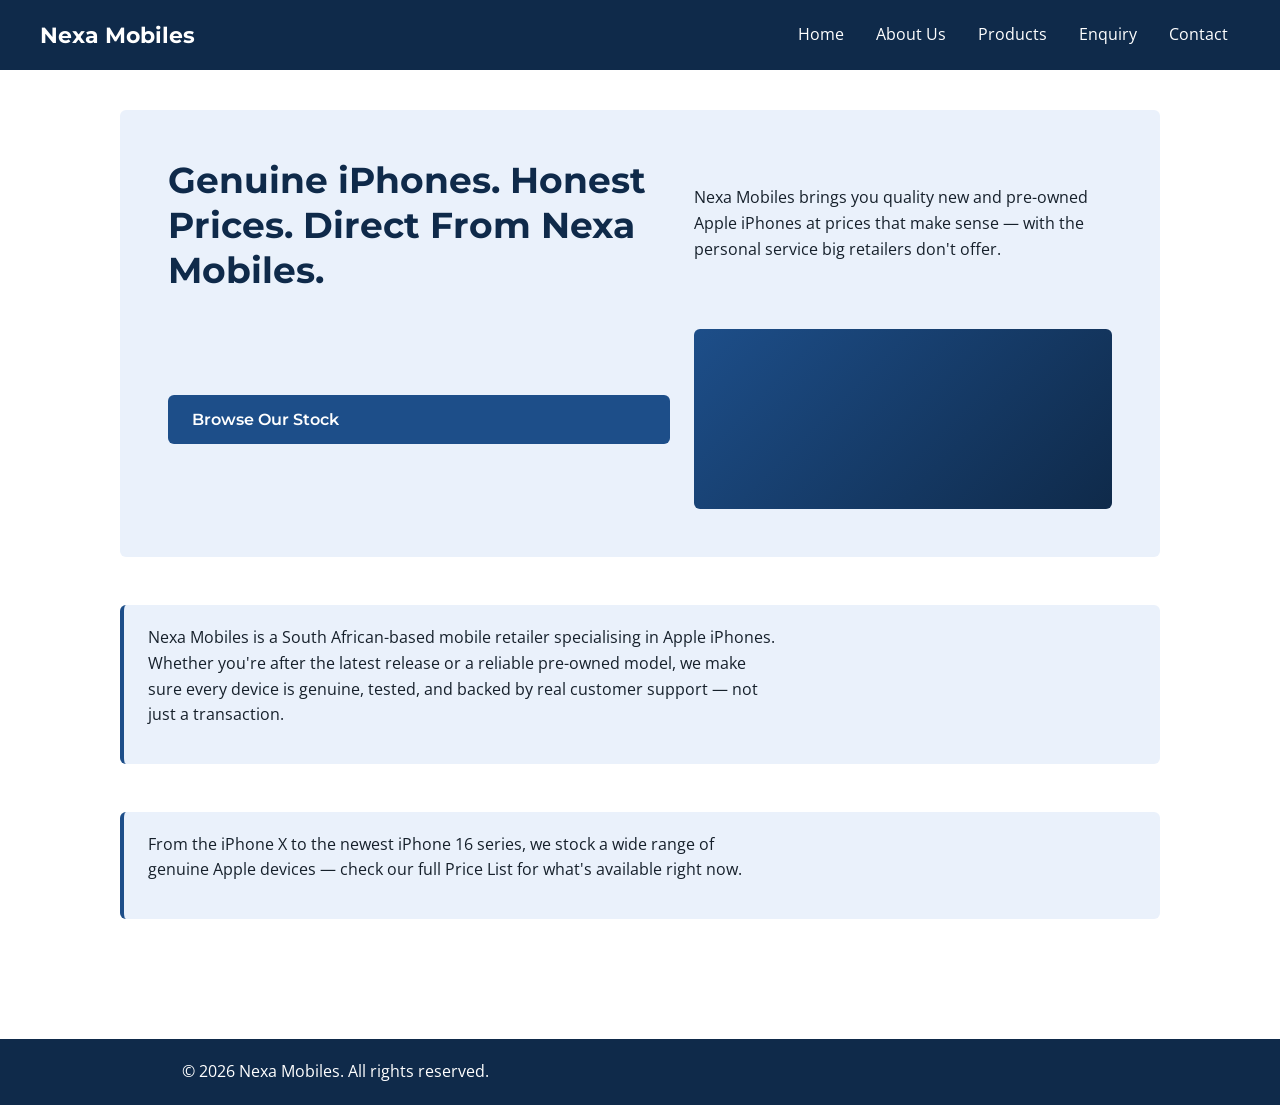
<file: index.html>
<!DOCTYPE html>
<html lang="en">
<head>
    <meta charset="UTF-8">
    <meta name="viewport" content="width=device-width, initial-scale=1.0">
    <title>Nexa Mobiles | Buy New and Pre-Owned iPhones in Johannesburg</title>
   <meta name="description" content="Nexa Mobiles sells new and pre-owned iPhones in Alexandra, Johannesburg, with nationwide delivery. View our price list and enquire today.">
    <link rel="preconnect" href="https://fonts.googleapis.com">
    <link rel="preconnect" href="https://fonts.gstatic.com" crossorigin>
    <link href="https://fonts.googleapis.com/css2?family=Montserrat:wght@600;700&family=Open+Sans:wght@400;600&display=swap" rel="stylesheet">
    <link rel="stylesheet" href="css/style.css">
</head>
<body>

    <!-- Header and navigation menu, shared across all pages -->
    <header>
        <h1>Nexa Mobiles</h1>
        <nav>
            <ul>
                <li><a href="index.html">Home</a></li>
                <li><a href="about.html">About Us</a></li>
                <li><a href="products.html">Products</a></li>
                <li><a href="enquiry.html">Enquiry</a></li>
                <li><a href="contact.html">Contact</a></li>
            </ul>
        </nav>
    </header>

    <!-- Main content for the Home page -->
    <main>
        <section class="hero">
            <h2>Genuine iPhones. Honest Prices. Direct From Nexa Mobiles.</h2>
            <p>Nexa Mobiles brings you quality new and pre-owned Apple iPhones at prices that make sense — with the personal service big retailers don't offer.</p>
            <a href="products.html" class="cta-button">Browse Our Stock</a>
        </section>

        <section class="intro">
            <p>Nexa Mobiles is a South African-based mobile retailer specialising in Apple iPhones. Whether you're after the latest release or a reliable pre-owned model, we make sure every device is genuine, tested, and backed by real customer support — not just a transaction.</p>
        </section>

        <section class="featured">
            <p>From the iPhone X to the newest iPhone 16 series, we stock a wide range of genuine Apple devices — check our full Price List for what's available right now.</p>
        </section>
    </main>

    <!-- Footer, shared across all pages -->
    <footer>
        <p>&copy; 2026 Nexa Mobiles. All rights reserved.</p>
    </footer>

</body>
</html>
</file>
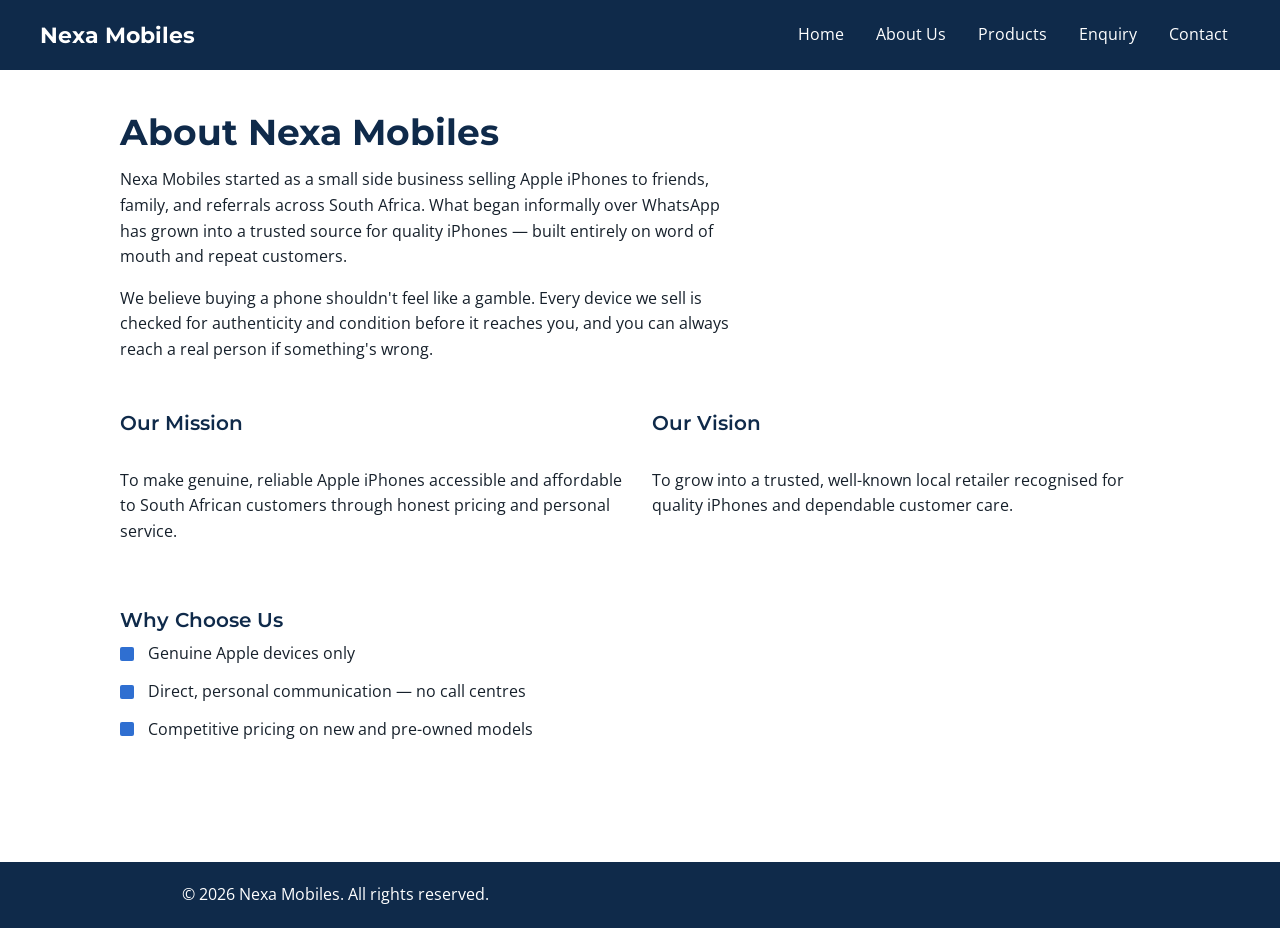
<file: about.html>
<!DOCTYPE html>
<html lang="en">
<head>
    <meta charset="UTF-8">
    <meta name="viewport" content="width=device-width, initial-scale=1.0">
    <title>About Nexa Mobiles | Trusted iPhone Seller in Johannesburg</title>
<meta name="description" content="Learn about Nexa Mobiles, a Johannesburg iPhone business offering quality new and pre-owned iPhones at honest prices.">
    <link rel="preconnect" href="https://fonts.googleapis.com">
    <link rel="preconnect" href="https://fonts.gstatic.com" crossorigin>
    <link href="https://fonts.googleapis.com/css2?family=Montserrat:wght@600;700&family=Open+Sans:wght@400;600&display=swap" rel="stylesheet">
    <link rel="stylesheet" href="css/style.css">
</head>
<body>

    <header>
        <h1>Nexa Mobiles</h1>
        <nav>
            <ul>
                <li><a href="index.html">Home</a></li>
                <li><a href="about.html">About Us</a></li>
                <li><a href="products.html">Products</a></li>
                <li><a href="enquiry.html">Enquiry</a></li>
                <li><a href="contact.html">Contact</a></li>
            </ul>
        </nav>
    </header>

    <main>
        <section class="about-story">
            <h2>About Nexa Mobiles</h2>
            <p>Nexa Mobiles started as a small side business selling Apple iPhones to friends, family, and referrals across South Africa. What began informally over WhatsApp has grown into a trusted source for quality iPhones — built entirely on word of mouth and repeat customers.</p>
            <p>We believe buying a phone shouldn't feel like a gamble. Every device we sell is checked for authenticity and condition before it reaches you, and you can always reach a real person if something's wrong.</p>
        </section>

        <section class="mission-vision">
            <h3>Our Mission</h3>
            <p>To make genuine, reliable Apple iPhones accessible and affordable to South African customers through honest pricing and personal service.</p>

            <h3>Our Vision</h3>
            <p>To grow into a trusted, well-known local retailer recognised for quality iPhones and dependable customer care.</p>
        </section>

        <section class="why-choose-us">
            <h3>Why Choose Us</h3>
            <ul>
                <li>Genuine Apple devices only</li>
                <li>Direct, personal communication — no call centres</li>
                <li>Competitive pricing on new and pre-owned models</li>
                <!-- Add another list item here if there's more true about the business, e.g. delivery or warranty -->
            </ul>
        </section>
    </main>

    <footer>
        <p>&copy; 2026 Nexa Mobiles. All rights reserved.</p>
    </footer>

</body>
</html>
</file>
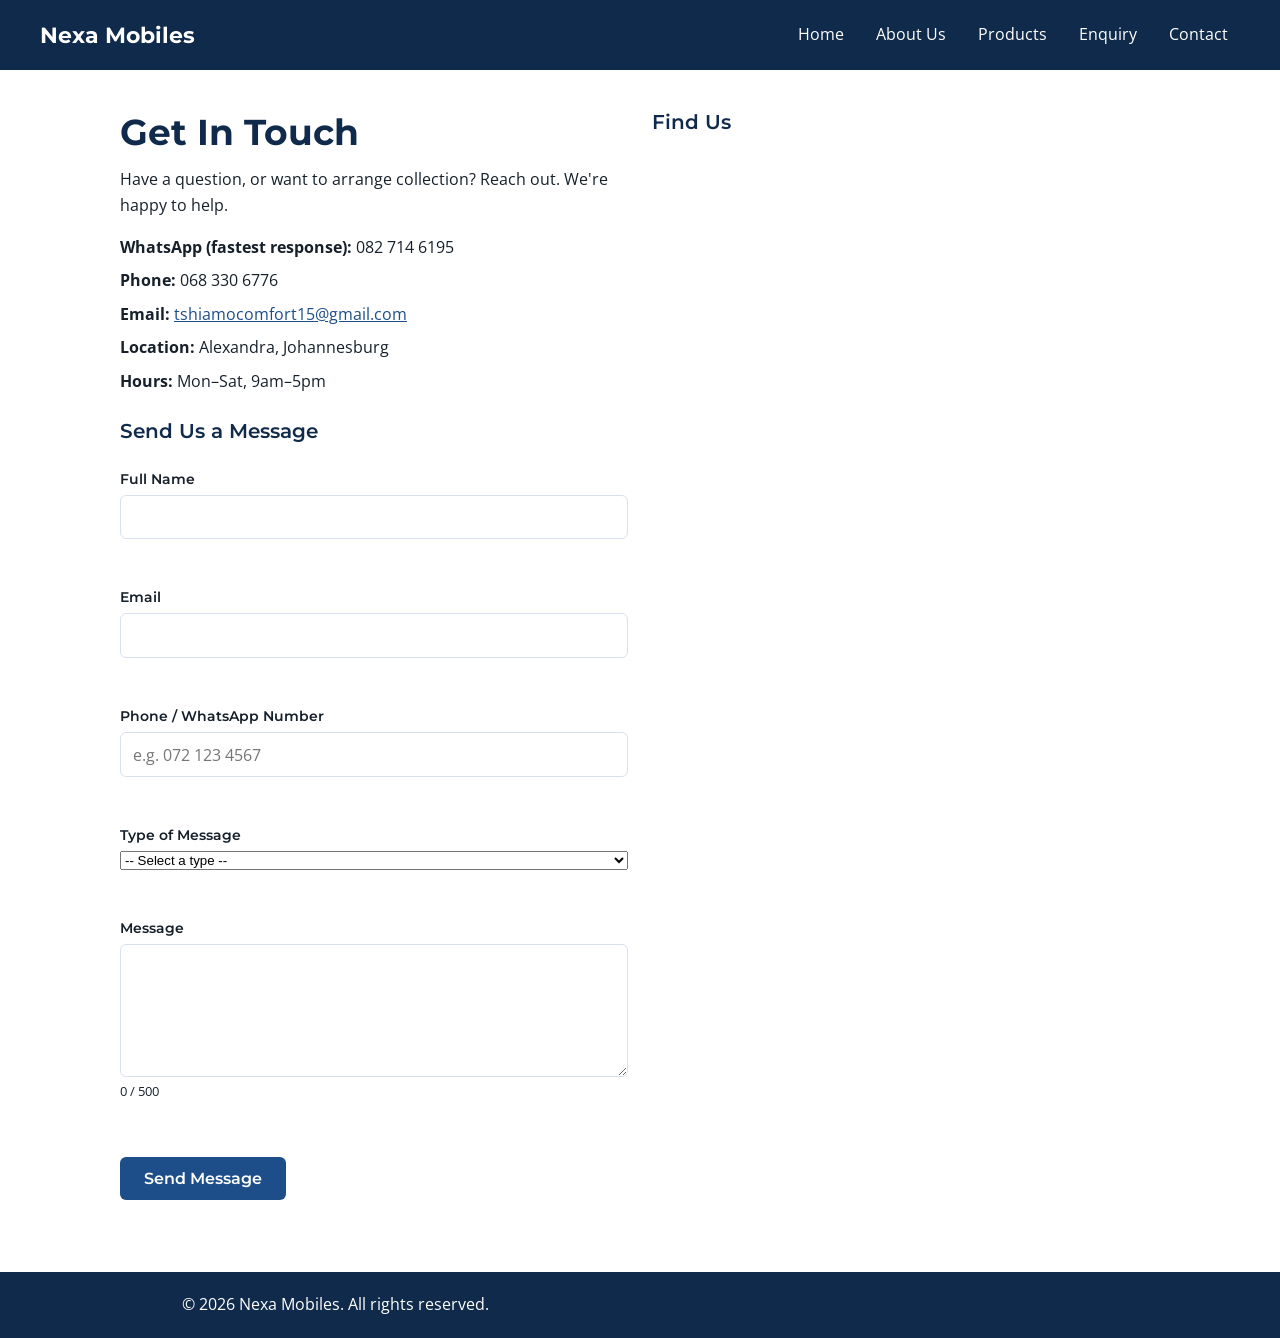
<file: contact.html>
<!DOCTYPE html>
<html lang="en">
<head>
    <meta charset="UTF-8">
    <meta name="viewport" content="width=device-width, initial-scale=1.0">
    <title>Contact Nexa Mobiles | iPhone Seller in Alexandra, Johannesburg</title>
    <meta name="description" content="Contact Nexa Mobiles in Alexandra, Johannesburg. Message us about new and pre-owned iPhones, orders or collection.">
    <link rel="preconnect" href="https://fonts.googleapis.com">
    <link rel="preconnect" href="https://fonts.gstatic.com" crossorigin>
    <link href="https://fonts.googleapis.com/css2?family=Montserrat:wght@600;700&family=Open+Sans:wght@400;600&display=swap" rel="stylesheet">
    <link rel="stylesheet" href="css/style.css">
</head>
<body>

    <header>
        <h1>Nexa Mobiles</h1>
        <nav>
            <ul>
                <li><a href="index.html">Home</a></li>
                <li><a href="about.html">About Us</a></li>
                <li><a href="products.html">Products</a></li>
                <li><a href="enquiry.html">Enquiry</a></li>
                <li><a href="contact.html">Contact</a></li>
            </ul>
        </nav>
    </header>

    <main>
        <div class="contact-layout">
            <section class="contact-details">
                <h2>Get In Touch</h2>
                <p>Have a question, or want to arrange collection? Reach out. We're happy to help.</p>

                <ul>
                    <li><strong>WhatsApp (fastest response):</strong> 082 714 6195</li>
                    <li><strong>Phone:</strong> 068 330 6776</li>
                    <li><strong>Email:</strong> <a href="mailto:tshiamocomfort15@gmail.com">tshiamocomfort15@gmail.com</a></li>
                    <li><strong>Location:</strong> Alexandra, Johannesburg</li>
                    <li><strong>Hours:</strong> Mon&ndash;Sat, 9am&ndash;5pm</li>
                </ul>
            </section>

            <section class="contact-form">
                <h3>Send Us a Message</h3>
                <form id="contactForm""action=https://formspree.io/f/mpppyeqr" method="post" novalidate>
                    <label for="fullname">Full Name</label>
                    <input type="text" id="fullname" name="fullname" maxlength="60" required>
                    <span class="error" id="fullname-error" role="alert"></span>

                    <label for="email">Email</label>
                    <input type="email" id="email" name="email" required>
                    <span class="error" id="email-error" role="alert"></span>

                    <label for="phone">Phone / WhatsApp Number</label>
                    <input type="tel" id="phone" name="phone" placeholder="e.g. 072 123 4567" required>
                    <span class="error" id="phone-error" role="alert"></span>

                    <label for="type">Type of Message</label>
                    <select id="type" name="type" required>
                        <option value="">-- Select a type --</option>
                        <option value="General question">General question</option>
                        <option value="Product question">Product question</option>
                        <option value="Order or collection">Order or collection</option>
                        <option value="Warranty or repair">Warranty or repair</option>
                        <option value="Complaint or feedback">Complaint or feedback</option>
                    </select>
                    <span class="error" id="type-error" role="alert"></span>

                    <label for="message">Message</label>
                    <textarea id="message" name="message" rows="5" maxlength="500" required></textarea>
                    <small id="charCount">0 / 500</small>
                    <span class="error" id="message-error" role="alert"></span>

                    <button type="submit">Send Message</button>
                </form>

                <div id="formStatus" class="form-status" aria-live="polite" hidden></div>
            </section>

            <section class="map">
                <h3>Find Us</h3>
                <iframe
                    title="Map showing Nexa Mobiles in Alexandra, Johannesburg"
                    src="https://www.google.com/maps?q=Alexandra,+Johannesburg&amp;output=embed"
                    width="100%" height="300" style="border:0;" allowfullscreen loading="lazy">
                </iframe>
            </section>
        </div>
    </main>

    <footer>
        <p>&copy; 2026 Nexa Mobiles. All rights reserved.</p>
    </footer>

    <script src="js/contact.js"></script>
</body>
</html>
</file>
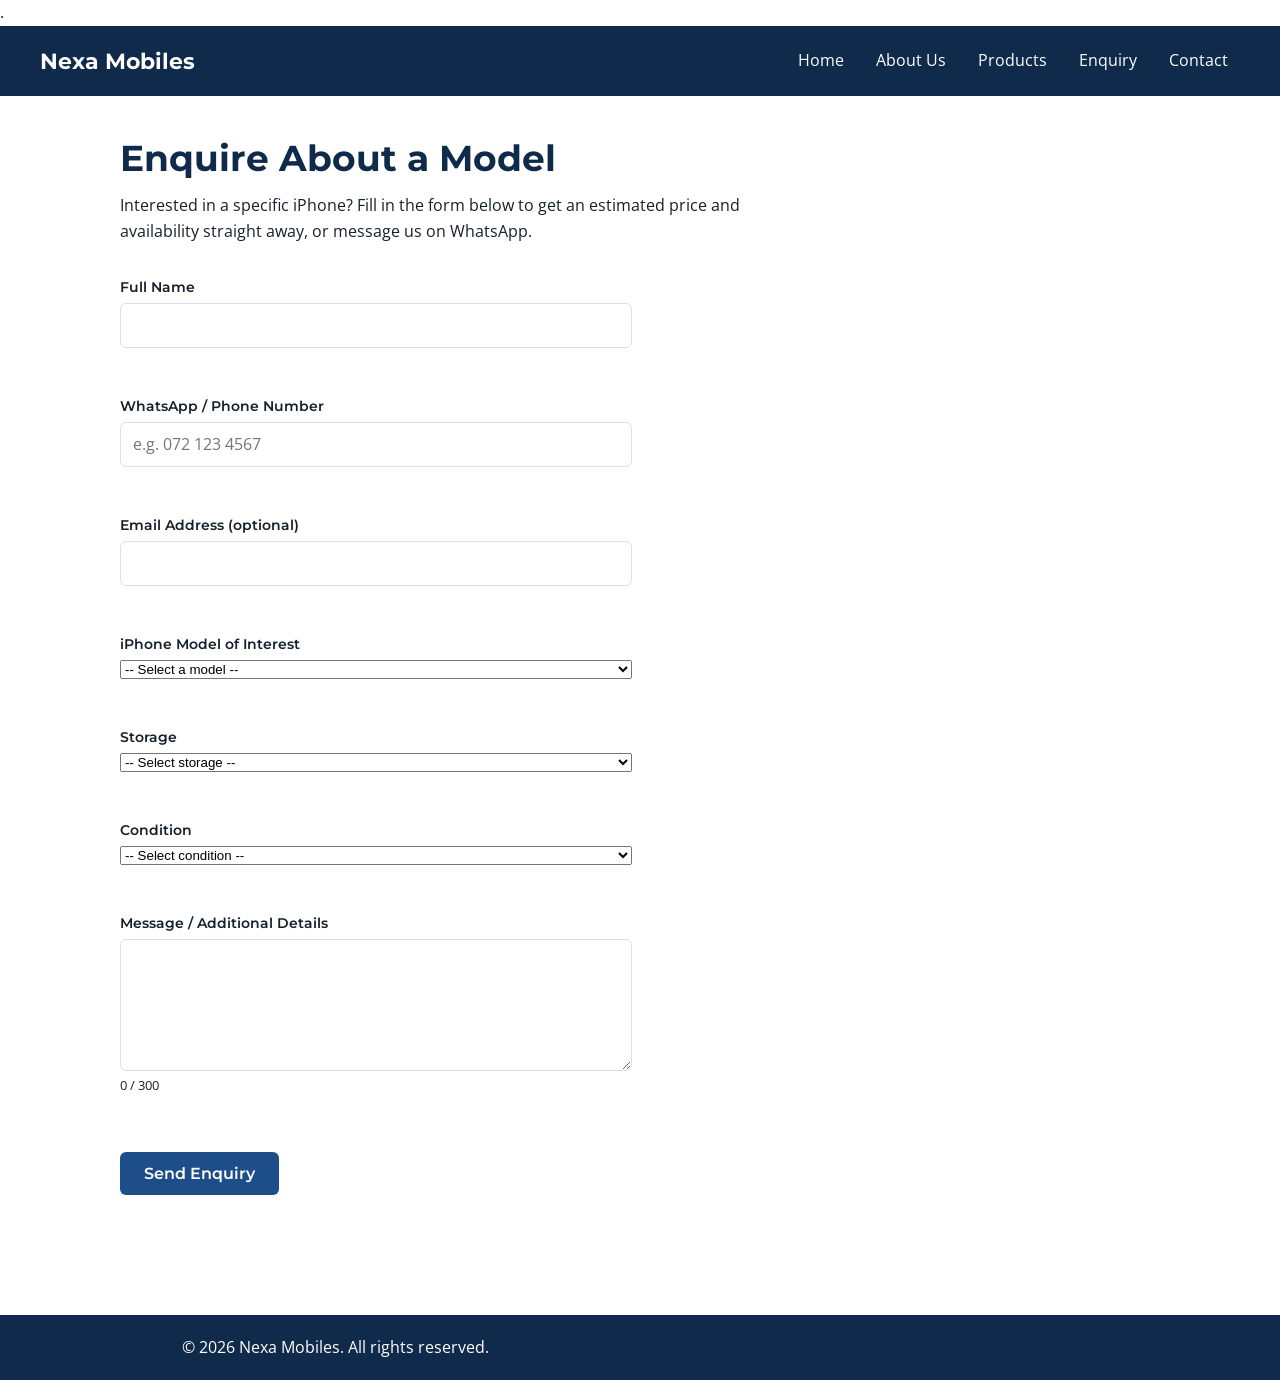
<file: enquiry.html>
<!DOCTYPE html>
<html lang="en">
<head>
    <meta charset="UTF-8">
    <meta name="viewport" content="width=device-width, initial-scale=1.0">
    <title>Enquire About an iPhone | Nexa Mobiles</title>. 
    <meta name="description" content="Enquire about new and pre-owned iPhones at Nexa Mobiles. Get an estimated price and availability for your chosen model.">
    <link rel="preconnect" href="https://fonts.googleapis.com">
    <link rel="preconnect" href="https://fonts.gstatic.com" crossorigin>
    <link href="https://fonts.googleapis.com/css2?family=Montserrat:wght@600;700&family=Open+Sans:wght@400;600&display=swap" rel="stylesheet">
    <link rel="stylesheet" href="css/style.css">
</head>
<body>

    <header>
        <h1>Nexa Mobiles</h1>
        <nav>
            <ul>
                <li><a href="index.html">Home</a></li>
                <li><a href="about.html">About Us</a></li>
                <li><a href="products.html">Products</a></li>
                <li><a href="enquiry.html">Enquiry</a></li>
                <li><a href="contact.html">Contact</a></li>
            </ul>
        </nav>
    </header>

    <main>
        <section class="enquiry-form">
            <h2>Enquire About a Model</h2>
            <p>Interested in a specific iPhone? Fill in the form below to get an estimated price and availability straight away, or message us on WhatsApp.</p>

            <form id="enquiryForm" action="mailto:your-email@example.com"method="post" novalidate>
                <label for="fullname">Full Name</label>
                <input type="text" id="fullname" name="fullname" minlength="2" maxlength="60" required>
                <span class="error" id="fullname-error" role="alert"></span>

                <label for="whatsapp">WhatsApp / Phone Number</label>
                <input type="tel" id="whatsapp" name="whatsapp" placeholder="e.g. 072 123 4567" required>
                <span class="error" id="whatsapp-error" role="alert"></span>

                <label for="email">Email Address (optional)</label>
                <input type="email" id="email" name="email">
                <span class="error" id="email-error" role="alert"></span>

                <label for="model">iPhone Model of Interest</label>
                <select id="model" name="model" required>
                    <option value="">-- Select a model --</option>
                    <option value="iphone13">iPhone 13</option>
                    <option value="iphone14">iPhone 14</option>
                    <option value="iphone14pro">iPhone 14 Pro</option>
                    <option value="iphone15">iPhone 15</option>
                    <option value="iphone15pro">iPhone 15 Pro</option>
                </select>
                <span class="error" id="model-error" role="alert"></span>

                <label for="storage">Storage</label>
                <select id="storage" name="storage" required>
                    <option value="">-- Select storage --</option>
                    <option value="128">128 GB</option>
                    <option value="256">256 GB</option>
                    <option value="512">512 GB</option>
                </select>
                <span class="error" id="storage-error" role="alert"></span>

                <label for="condition">Condition</label>
                <select id="condition" name="condition" required>
                    <option value="">-- Select condition --</option>
                    <option value="new">New</option>
                    <option value="preowned">Pre-owned</option>
                </select>
                <span class="error" id="condition-error" role="alert"></span>

                <label for="message">Message / Additional Details</label>
                <textarea id="message" name="message" rows="5" maxlength="300"></textarea>
                <small id="charCount">0 / 300</small>
                <span class="error" id="message-error" role="alert"></span>

                <button type="submit">Send Enquiry</button>
            </form>

            <div id="enquiryResult" class="enquiry-result" aria-live="polite" hidden></div>
        </section>
    </main>

    <footer>
        <p>&copy; 2026 Nexa Mobiles. All rights reserved.</p>
    </footer>

    <script src="js/enquiry.js"></script>
</body>
</html>
</file>
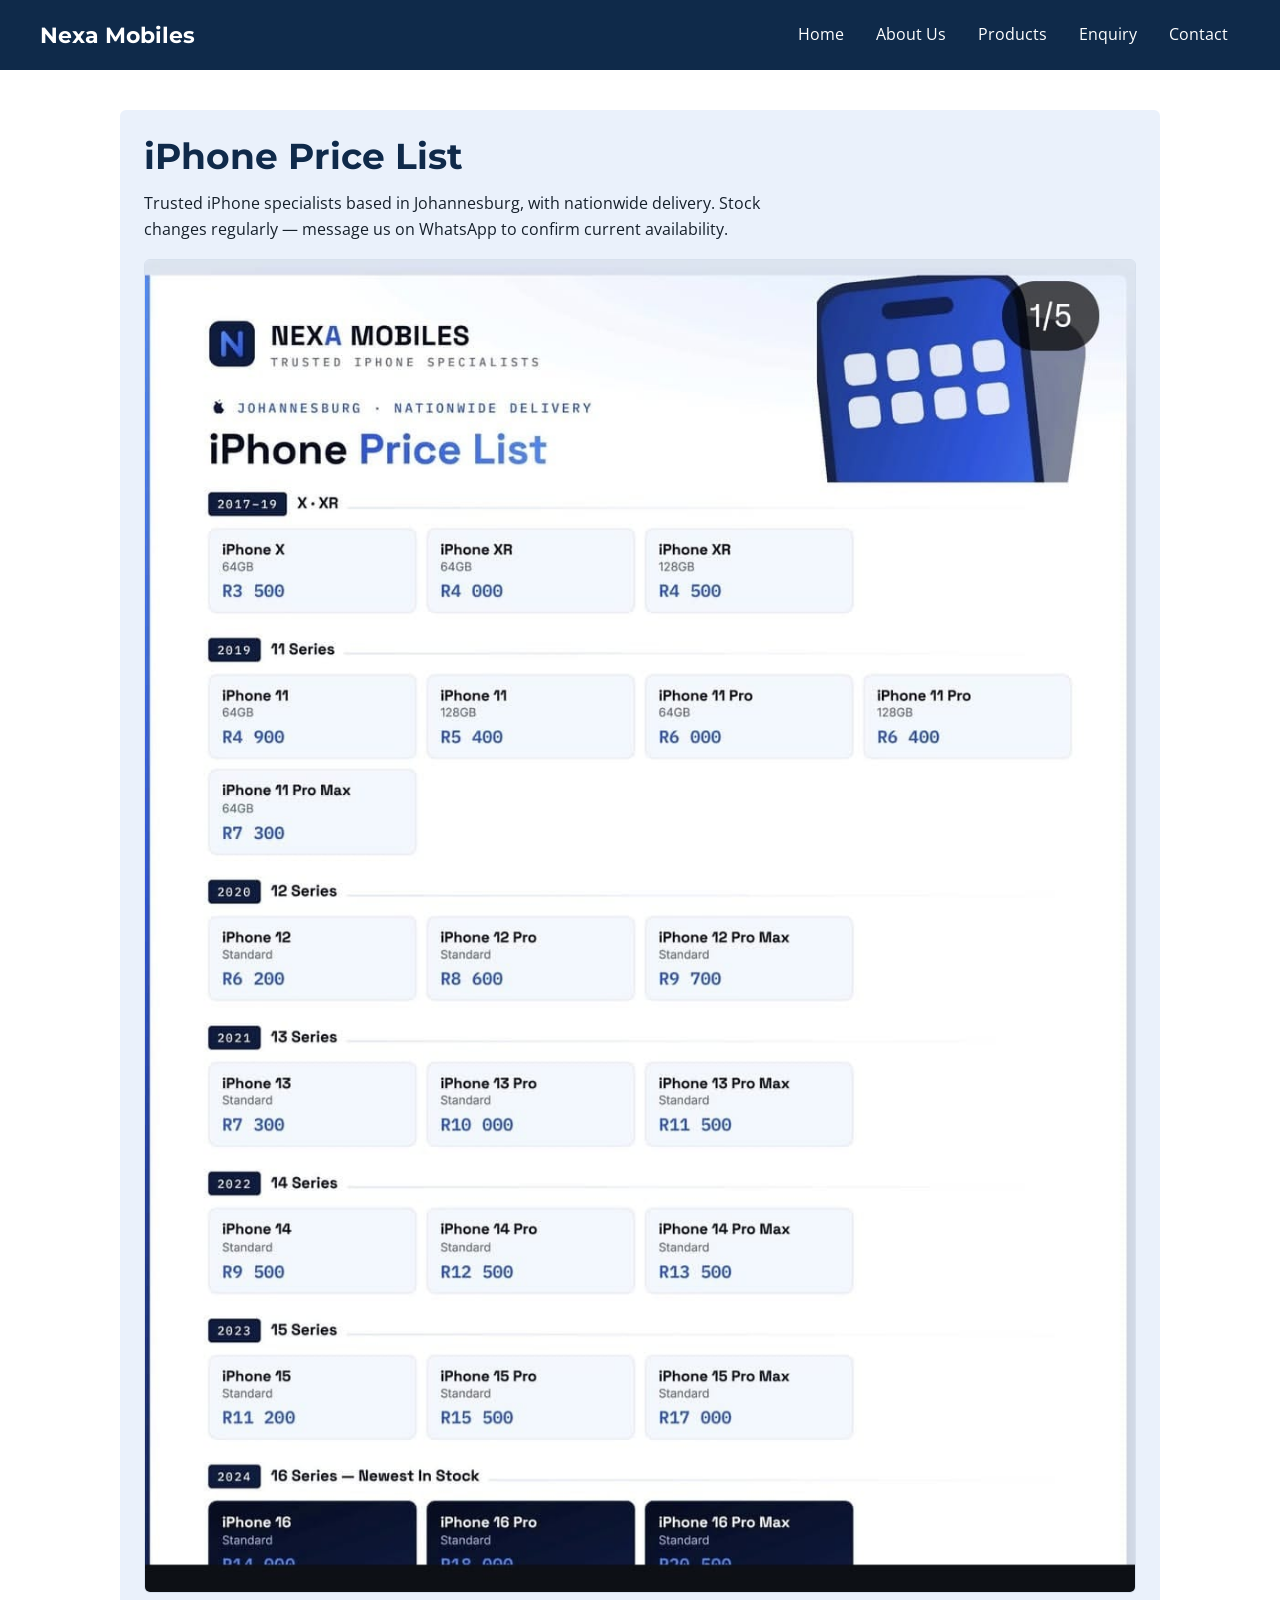
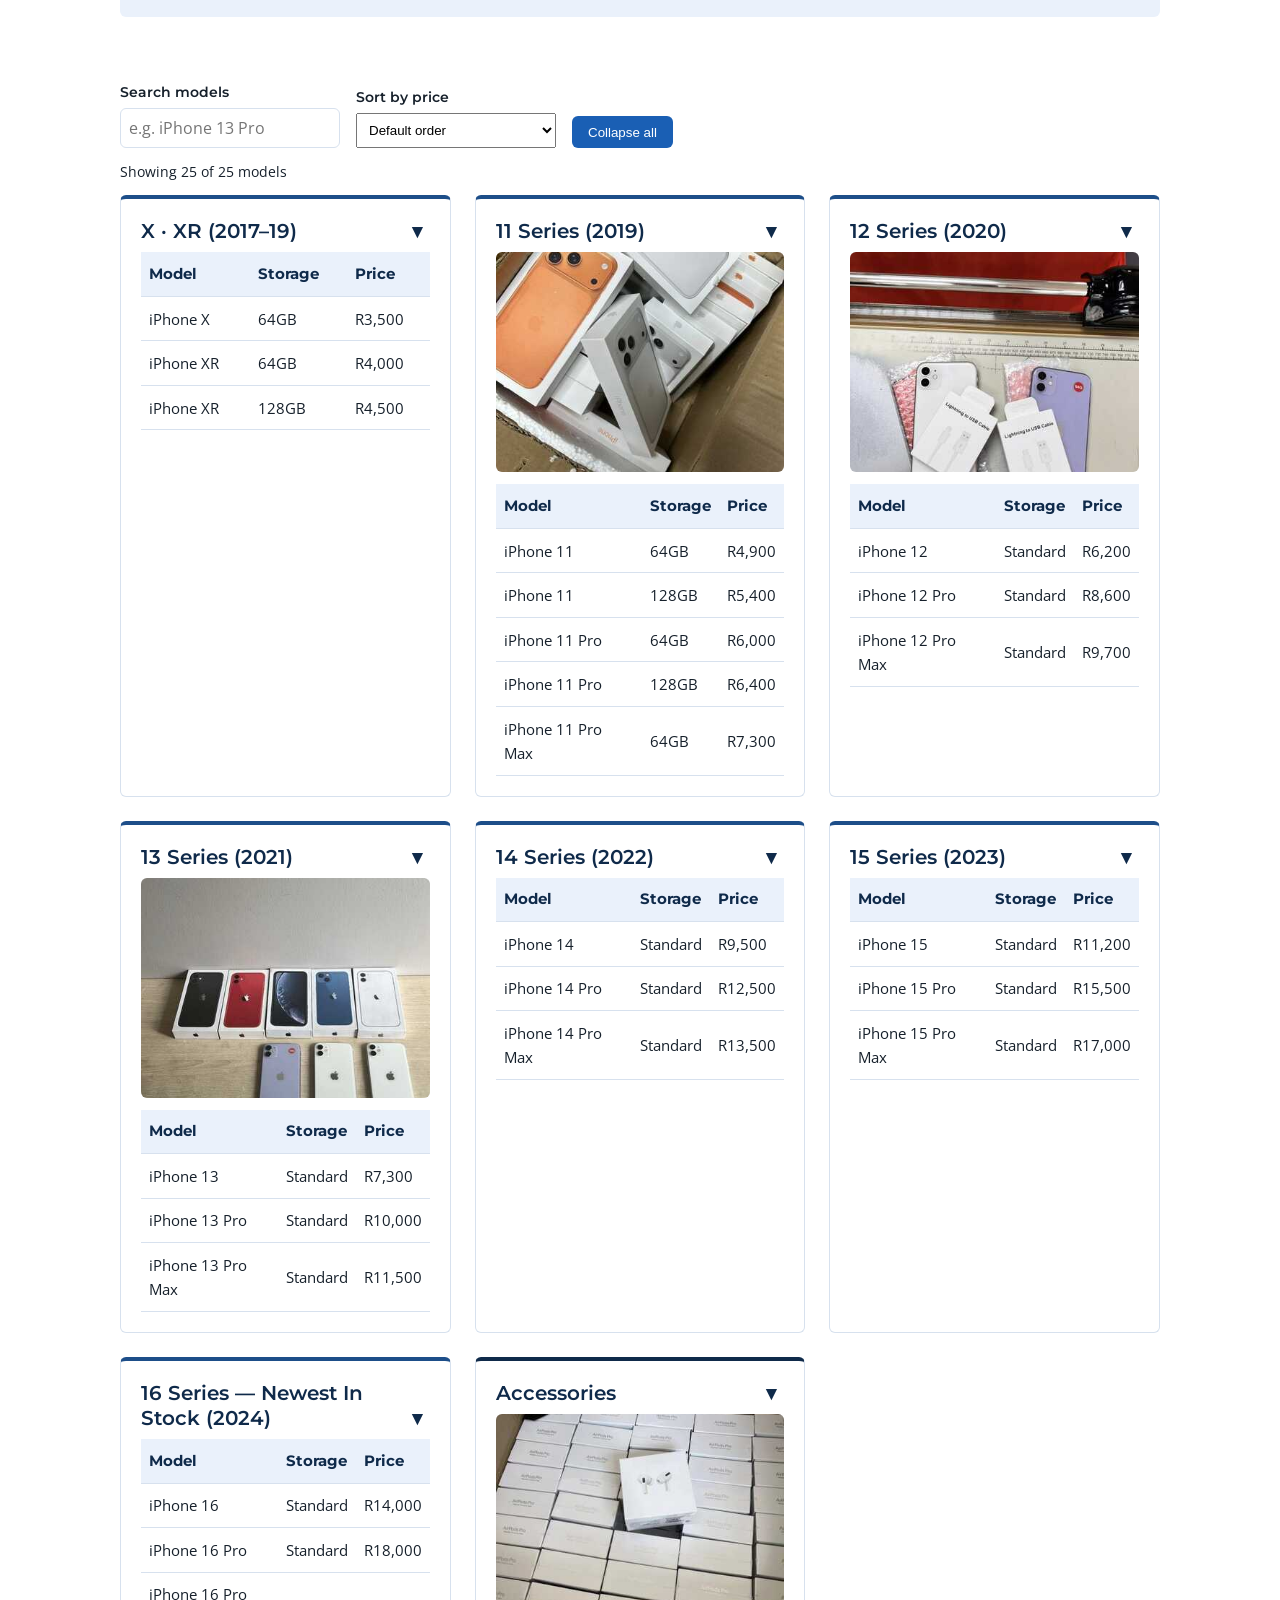
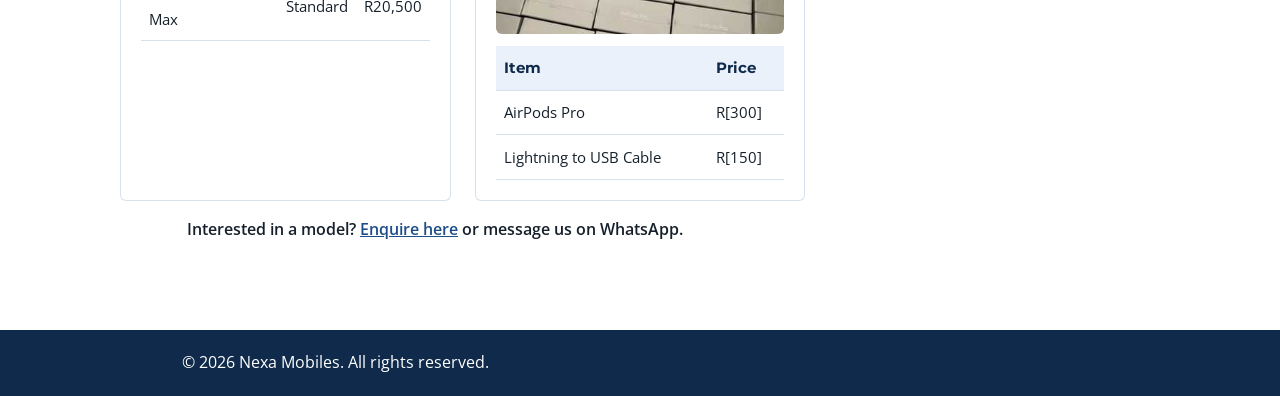
<file: products.html>
<!DOCTYPE html>
<html lang="en">
<head>
    <meta charset="UTF-8">
    <meta name="viewport" content="width=device-width, initial-scale=1.0">
    <title>iPhone Price List | Nexa Mobiles Johannesburg</title>
<meta name="description" content="Browse our iPhone price list from iPhone X to iPhone 16 Pro Max. Search and sort by price, then enquire or message us on WhatsApp.">
    <link rel="preconnect" href="https://fonts.googleapis.com">
    <link rel="preconnect" href="https://fonts.gstatic.com" crossorigin>
    <link href="https://fonts.googleapis.com/css2?family=Montserrat:wght@600;700&family=Open+Sans:wght@400;600&display=swap" rel="stylesheet">
    <link rel="stylesheet" href="css/style.css">
</head>
<body>

    <header>
        <h1>Nexa Mobiles</h1>
        <nav>
            <ul>
                <li><a href="index.html">Home</a></li>
                <li><a href="about.html">About Us</a></li>
                <li><a href="products.html">Products</a></li>
                <li><a href="enquiry.html">Enquiry</a></li>
                <li><a href="contact.html">Contact</a></li>
            </ul>
        </nav>
    </header>

    <main>
        <section class="products-intro">
            <h2>iPhone Price List</h2>
            <p>Trusted iPhone specialists based in Johannesburg, with nationwide delivery. Stock changes regularly — message us on WhatsApp to confirm current availability.</p>
            <!-- Responsive image: picture + source so mobile screens download the
                 smaller 480w file instead of the full-size image. -->
            <picture>
                <source media="(max-width: 600px)" srcset="images/price-list-480w.jpg">
                <source media="(max-width: 1024px)" srcset="images/price-list-900w.jpg">
                <img src="images/price-list.jpeg" alt="Nexa Mobiles official iPhone price list" class="price-list-image">
            </picture>
        </section>

        <div class="products-grid">

            <!-- X / XR Series -->
            <section class="product-series">
                <h3>X &middot; XR (2017&ndash;19)</h3>
                <table>
                    <tr><th>Model</th><th>Storage</th><th>Price</th></tr>
                    <tr><td data-label="Model">iPhone X</td><td data-label="Storage">64GB</td><td data-label="Price">R3,500</td></tr>
                    <tr><td data-label="Model">iPhone XR</td><td data-label="Storage">64GB</td><td data-label="Price">R4,000</td></tr>
                    <tr><td data-label="Model">iPhone XR</td><td data-label="Storage">128GB</td><td data-label="Price">R4,500</td></tr>
                </table>
            </section>

            <!-- 11 Series -->
            <section class="product-series">
                <h3>11 Series (2019)</h3>
                <img
                    src="images/iphone-17-800w.jpg"
                    srcset="images/iphone-17-400w.jpg 400w, images/iphone-17-800w.jpg 800w, images/iphone-17.jpeg 1080w"
                    sizes="(max-width: 480px) 90vw, (max-width: 900px) 45vw, 260px"
                    alt="Nexa Mobiles iPhone 11 stock, boxed and unboxed" class="product-photo">
                <table>
                    <tr><th>Model</th><th>Storage</th><th>Price</th></tr>
                    <tr><td data-label="Model">iPhone 11</td><td data-label="Storage">64GB</td><td data-label="Price">R4,900</td></tr>
                    <tr><td data-label="Model">iPhone 11</td><td data-label="Storage">128GB</td><td data-label="Price">R5,400</td></tr>
                    <tr><td data-label="Model">iPhone 11 Pro</td><td data-label="Storage">64GB</td><td data-label="Price">R6,000</td></tr>
                    <tr><td data-label="Model">iPhone 11 Pro</td><td data-label="Storage">128GB</td><td data-label="Price">R6,400</td></tr>
                    <tr><td data-label="Model">iPhone 11 Pro Max</td><td data-label="Storage">64GB</td><td data-label="Price">R7,300</td></tr>
                </table>
            </section>

            <!-- 12 Series -->
            <section class="product-series">
                <h3>12 Series (2020)</h3>
                <img
                    src="images/iphone-12-800w.jpg"
                    srcset="images/iphone-12-400w.jpg 400w, images/iphone-12-800w.jpg 800w, images/iphone-12.jpeg 1080w"
                    sizes="(max-width: 480px) 90vw, (max-width: 900px) 45vw, 260px"
                    alt="Nexa Mobiles iPhone 12 with charger and cover" class="product-photo">
                <table>
                    <tr><th>Model</th><th>Storage</th><th>Price</th></tr>
                    <tr><td data-label="Model">iPhone 12</td><td data-label="Storage">Standard</td><td data-label="Price">R6,200</td></tr>
                    <tr><td data-label="Model">iPhone 12 Pro</td><td data-label="Storage">Standard</td><td data-label="Price">R8,600</td></tr>
                    <tr><td data-label="Model">iPhone 12 Pro Max</td><td data-label="Storage">Standard</td><td data-label="Price">R9,700</td></tr>
                </table>
            </section>

            <!-- 13 Series -->
            <section class="product-series">
                <h3>13 Series (2021)</h3>
                <img
                    src="images/iphone-13-800w.jpg"
                    srcset="images/iphone-13-400w.jpg 400w, images/iphone-13-800w.jpg 800w, images/iphone-13.jpeg 1080w"
                    sizes="(max-width: 480px) 90vw, (max-width: 900px) 45vw, 260px"
                    alt="Nexa Mobiles iPhone 13 in stock" class="product-photo">
                <table>
                    <tr><th>Model</th><th>Storage</th><th>Price</th></tr>
                    <tr><td data-label="Model">iPhone 13</td><td data-label="Storage">Standard</td><td data-label="Price">R7,300</td></tr>
                    <tr><td data-label="Model">iPhone 13 Pro</td><td data-label="Storage">Standard</td><td data-label="Price">R10,000</td></tr>
                    <tr><td data-label="Model">iPhone 13 Pro Max</td><td data-label="Storage">Standard</td><td data-label="Price">R11,500</td></tr>
                </table>
            </section>

            <!-- 14 Series -->
            <section class="product-series">
                <h3>14 Series (2022)</h3>
                <table>
                    <tr><th>Model</th><th>Storage</th><th>Price</th></tr>
                    <tr><td data-label="Model">iPhone 14</td><td data-label="Storage">Standard</td><td data-label="Price">R9,500</td></tr>
                    <tr><td data-label="Model">iPhone 14 Pro</td><td data-label="Storage">Standard</td><td data-label="Price">R12,500</td></tr>
                    <tr><td data-label="Model">iPhone 14 Pro Max</td><td data-label="Storage">Standard</td><td data-label="Price">R13,500</td></tr>
                </table>
            </section>

            <!-- 15 Series -->
            <section class="product-series">
                <h3>15 Series (2023)</h3>
                <table>
                    <tr><th>Model</th><th>Storage</th><th>Price</th></tr>
                    <tr><td data-label="Model">iPhone 15</td><td data-label="Storage">Standard</td><td data-label="Price">R11,200</td></tr>
                    <tr><td data-label="Model">iPhone 15 Pro</td><td data-label="Storage">Standard</td><td data-label="Price">R15,500</td></tr>
                    <tr><td data-label="Model">iPhone 15 Pro Max</td><td data-label="Storage">Standard</td><td data-label="Price">R17,000</td></tr>
                </table>
            </section>

            <!-- 16 Series -->
            <section class="product-series">
                <h3>16 Series &mdash; Newest In Stock (2024)</h3>
                <table>
                    <tr><th>Model</th><th>Storage</th><th>Price</th></tr>
                    <tr><td data-label="Model">iPhone 16</td><td data-label="Storage">Standard</td><td data-label="Price">R14,000</td></tr>
                    <tr><td data-label="Model">iPhone 16 Pro</td><td data-label="Storage">Standard</td><td data-label="Price">R18,000</td></tr>
                    <tr><td data-label="Model">iPhone 16 Pro Max</td><td data-label="Storage">Standard</td><td data-label="Price">R20,500</td></tr>
                </table>
            </section>

            <!-- Accessories -->
            <section class="product-series accessories">
                <h3>Accessories</h3>
                <img
                    src="images/airpods-pro-800w.jpg"
                    srcset="images/airpods-pro-400w.jpg 400w, images/airpods-pro-800w.jpg 800w, images/airpods-pro.jpeg 1080w"
                    sizes="(max-width: 480px) 90vw, (max-width: 900px) 45vw, 260px"
                    alt="Nexa Mobiles AirPods Pro stock" class="product-photo">
                <table>
                    <tr><th>Item</th><th>Price</th></tr>
                    <tr><td data-label="Item">AirPods Pro</td><td data-label="Price">R[300]</td></tr>
                    <tr><td data-label="Item">Lightning to USB Cable</td><td data-label="Price">R[150]</td></tr>
                </table>
            </section>

        </div>

        <p class="enquire-note">Interested in a model? <a href="enquiry.html">Enquire here</a> or message us on WhatsApp.</p>
    </main>

    <footer>
        <p>&copy; 2026 Nexa Mobiles. All rights reserved.</p>
    </footer>
    <script src="js/products.js"></script>

</body>
</html>
</file>
<file: css/style.css>
/* ==========================================================================
   Nexa Mobiles — Stylesheet
   Part 2: CSS Styling and Responsive Design (WEDE5020)

   Contents:
   1. Reset & base styles
   2. Design tokens (custom properties)
   3. Typography
   4. Layout — header / nav / footer
   5. Page sections (Home, About, Products, Enquiry, Contact)
   6. Components — buttons, tables, forms, cards
   7. Responsive breakpoints (tablet, mobile)
   ========================================================================== */

/* ---- 1. Reset & base styles ------------------------------------------- */
* {
    box-sizing: border-box;
    margin: 0;
    padding: 0;
}

html {
    scroll-behavior: smooth;
}

img {
    max-width: 100%;
    display: block;
}

/* ---- 2. Design tokens --------------------------------------------------
   Palette taken from the project proposal (blue & white brand colours),
   split into two blue values so text/background pairs keep enough
   contrast, plus a pale tint for section backgrounds. */
:root {
    --color-navy: #0F2A4A;       /* header / footer / primary text on light bg */
    --color-blue: #1D4E89;       /* links, secondary accents */
    --color-blue-bright: #2F6FD1;/* hover / focus / active states */
    --color-ice: #EAF1FB;        /* tinted section backgrounds */
    --color-line: #D7E1EE;       /* borders, table rules */
    --color-white: #FFFFFF;
    --color-ink: #16202B;        /* body text */
    --color-muted: #55647A;      /* secondary text */

    --font-heading: 'Montserrat', 'Helvetica Neue', Arial, sans-serif;
    --font-body: 'Open Sans', Arial, sans-serif;

    --radius: 6px;
    --gap: 1.5rem;
    --max-width: 1120px;
}

body {
    font-family: var(--font-body);
    color: var(--color-ink);
    line-height: 1.6;
    background-color: var(--color-white);
}

/* ---- 3. Typography ------------------------------------------------------ */
h1, h2, h3, h4 {
    font-family: var(--font-heading);
    color: var(--color-navy);
    line-height: 1.25;
}

h1 { font-size: 1.75rem; font-weight: 700; }
h2 { font-size: clamp(1.5rem, 1.1rem + 1.5vw, 2.25rem); font-weight: 700; margin-bottom: 0.75rem; }
h3 { font-size: 1.25rem; font-weight: 600; margin-bottom: 0.5rem; }

p { margin-bottom: 1rem; max-width: 70ch; }

a {
    color: var(--color-blue);
}

a:hover,
a:focus-visible {
    color: var(--color-blue-bright);
}

a:focus-visible,
button:focus-visible,
input:focus-visible,
textarea:focus-visible {
    outline: 3px solid var(--color-blue-bright);
    outline-offset: 2px;
}

/* ---- 4. Layout — header / nav / footer --------------------------------- */
header {
    background-color: var(--color-navy);
    color: var(--color-white);
    padding: 1rem clamp(1rem, 4vw, 2.5rem);
    display: flex;
    flex-wrap: wrap;
    align-items: center;
    justify-content: space-between;
    gap: 0.75rem;
    position: sticky;
    top: 0;
    z-index: 10;
}

header h1 {
    font-size: 1.4rem;
    color: var(--color-white);
    margin: 0;
}

nav ul {
    list-style: none;
    display: flex;
    flex-wrap: wrap;
    gap: 0.5rem;
}

nav a {
    display: inline-block;
    color: var(--color-white);
    text-decoration: none;
    padding: 0.4rem 0.75rem;
    border-radius: var(--radius);
    transition: background-color 0.15s ease;
}

nav a:hover,
nav a:focus-visible {
    background-color: var(--color-blue);
    color: var(--color-white);
}

main {
    padding: clamp(1.25rem, 4vw, 2.5rem);
    max-width: var(--max-width);
    margin: 0 auto;
}

main > section {
    margin-bottom: clamp(2rem, 5vw, 3rem);
}

footer {
    text-align: center;
    padding: 1.25rem;
    background-color: var(--color-navy);
    color: var(--color-white);
    margin-top: 2rem;
}

footer p { margin-bottom: 0; }

/* ---- 5. Page sections ---------------------------------------------------- */

/* Home — hero uses a two-column grid: copy on the left, an accent panel
   on the right that stands in for product photography. */
.hero {
    display: grid;
    grid-template-columns: 1.2fr 1fr;
    gap: var(--gap);
    align-items: center;
    background-color: var(--color-ice);
    border-radius: var(--radius);
    padding: clamp(1.5rem, 4vw, 3rem);
}

.hero::after {
    content: "";
    display: block;
    min-height: 180px;
    background: linear-gradient(135deg, var(--color-blue) 0%, var(--color-navy) 100%);
    border-radius: var(--radius);
}

.hero h2 { max-width: 20ch; }

.intro, .featured {
    background-color: var(--color-ice);
    border-left: 4px solid var(--color-blue);
    border-radius: var(--radius);
    padding: 1.25rem 1.5rem;
}

/* About — mission and vision sit side by side on wide screens */
.mission-vision {
    display: grid;
    grid-template-columns: repeat(2, 1fr);
    gap: var(--gap);
}

.mission-vision h3:nth-of-type(2) { grid-column: 2; grid-row: 1; }
.mission-vision p:nth-of-type(2) { grid-column: 2; grid-row: 2; }

.why-choose-us ul {
    list-style: none;
    display: grid;
    gap: 0.75rem;
}

.why-choose-us li {
    padding-left: 1.75rem;
    position: relative;
}

.why-choose-us li::before {
    content: "";
    position: absolute;
    left: 0;
    top: 0.35em;
    width: 0.9em;
    height: 0.9em;
    background-color: var(--color-blue-bright);
    border-radius: 2px;
}

/* Products — price list intro + a responsive grid of series cards */
.products-intro {
    background-color: var(--color-ice);
    border-radius: var(--radius);
    padding: 1.5rem;
}

.price-list-image {
    margin-top: 1rem;
    border-radius: var(--radius);
    border: 1px solid var(--color-line);
}

.products-grid {
    display: grid;
    grid-template-columns: repeat(auto-fit, minmax(260px, 1fr));
    gap: var(--gap);
}

.product-series {
    background-color: var(--color-white);
    border: 1px solid var(--color-line);
    border-top: 4px solid var(--color-blue);
    border-radius: var(--radius);
    padding: 1.25rem;
}

.product-series.accessories {
    border-top-color: var(--color-navy);
}

.enquire-note {
    text-align: center;
    font-weight: 600;
    margin-top: 1rem;
}

/* Contact — details/form and the embedded map sit in a two-column grid */
.map iframe {
    border-radius: var(--radius);
    border: 1px solid var(--color-line);
}

.contact-details ul {
    list-style: none;
    display: grid;
    gap: 0.5rem;
    margin-top: 0.75rem;
}

.contact-layout {
    display: grid;
    grid-template-columns: 1fr 1fr;
    gap: var(--gap);
}

.contact-layout .contact-details,
.contact-layout .contact-form {
    grid-column: 1;
}

.contact-layout .map {
    grid-column: 2;
    grid-row: 1 / span 2;
}

/* ---- 6. Components -------------------------------------------------------- */

.cta-button,
button[type="submit"] {
    display: inline-flex;
    align-items: center;
    gap: 0.5rem;
    background-color: var(--color-blue);
    color: var(--color-white);
    padding: 0.75rem 1.5rem;
    text-decoration: none;
    border: none;
    border-radius: var(--radius);
    font-family: var(--font-heading);
    font-weight: 600;
    font-size: 1rem;
    cursor: pointer;
    transition: background-color 0.15s ease, transform 0.1s ease;
}

.cta-button:hover,
.cta-button:focus-visible,
button[type="submit"]:hover,
button[type="submit"]:focus-visible {
    background-color: var(--color-blue-bright);
    color: var(--color-white);
}

.cta-button:active,
button[type="submit"]:active {
    transform: translateY(1px);
}

.product-photo {
    max-width: 100%;
    width: 100%;
    height: 220px;
    object-fit: cover;
    border-radius: var(--radius);
    margin-bottom: 0.75rem;
}

table {
    width: 100%;
    border-collapse: collapse;
    font-size: 0.95rem;
}

th, td {
    text-align: left;
    padding: 0.6rem 0.5rem;
    border-bottom: 1px solid var(--color-line);
}

th {
    background-color: var(--color-ice);
    font-family: var(--font-heading);
    color: var(--color-navy);
}

tr:hover td {
    background-color: var(--color-ice);
}

form {
    display: flex;
    flex-direction: column;
    max-width: 32rem;
    gap: 0.25rem;
}

label {
    margin-top: 1rem;
    font-weight: 600;
    font-family: var(--font-heading);
    font-size: 0.9rem;
}

input, textarea {
    padding: 0.65rem 0.75rem;
    border: 1px solid var(--color-line);
    border-radius: var(--radius);
    font-family: var(--font-body);
    font-size: 1rem;
    color: var(--color-ink);
    transition: border-color 0.15s ease, box-shadow 0.15s ease;
}

input:hover, textarea:hover {
    border-color: var(--color-blue);
}

input:focus, textarea:focus {
    border-color: var(--color-blue-bright);
    box-shadow: 0 0 0 3px rgba(47, 111, 209, 0.2);
    outline: none;
}

button[type="submit"] {
    margin-top: 1.5rem;
    align-self: flex-start;
}

/* ---- 7. Responsive breakpoints --------------------------------------------
   Desktop-first build (Part 2 focuses on the desktop solution); these
   breakpoints adapt the layout down for tablet and mobile screens. */

/* Tablet and small laptop */
@media (max-width: 900px) {
    .hero { grid-template-columns: 1fr; }
    .hero::after { min-height: 120px; order: -1; }
    .products-grid { grid-template-columns: repeat(auto-fit, minmax(220px, 1fr)); }
}

/* Tablet portrait */
@media (max-width: 768px) {
    header { flex-direction: column; align-items: flex-start; }
    nav ul { gap: 0.35rem; }
    .mission-vision { grid-template-columns: 1fr; }
    .mission-vision h3:nth-of-type(2),
    .mission-vision p:nth-of-type(2) { grid-column: 1; grid-row: auto; }

    .contact-layout { grid-template-columns: 1fr; }
    .contact-layout .map { grid-column: 1; grid-row: auto; }

    /* These price-list tables use plain <tr><th>...</tr> header rows with
       no <thead>, so the header row is hidden directly and each data cell
       is re-labelled via its data-label attribute instead. */
    table, tbody, td, tr { display: block; }
    tr:has(th) { display: none; }
    tr { border-bottom: 2px solid var(--color-line); padding: 0.5rem 0; }
    td {
        border-bottom: none;
        padding: 0.3rem 0.5rem;
        display: flex;
        justify-content: space-between;
        gap: 1rem;
    }
    td::before {
        content: attr(data-label);
        font-weight: 600;
        color: var(--color-navy);
    }
}

/* Mobile */
@media (max-width: 480px) {
    html { font-size: 15px; }
    header { padding: 1rem; }
    nav ul { flex-direction: column; width: 100%; }
    nav a { display: block; }
    main { padding: 1rem; }
    .cta-button, button[type="submit"] { width: 100%; justify-content: center; }
    .product-photo { height: 180px; }
    
}
.error {
    display: block;
    color: #c0392b;
    font-size: 0.85rem;
    min-height: 1.1em;
    margin-bottom: 0.5rem;
}

input.invalid,
select.invalid,
textarea.invalid {
    border: 2px solid #c0392b;
}

.enquiry-result {
    margin-top: 1.5rem;
    padding: 1rem 1.25rem;
    background: #eaf3ff;
    border-left: 5px solid #1a5fb4;
    border-radius: 6px;
}

/*Product addotion css*/
.product-series[hidden],
.products-grid tr[hidden],
.no-results[hidden],
.lightbox[hidden] {
    display: none !important;
}

/* Search and sort bar */
.product-controls {
    display: flex;
    flex-wrap: wrap;
    gap: 1rem;
    align-items: flex-end;
    margin: 1.5rem 0 0.75rem;
}

.product-controls label {
    display: block;
    font-weight: 600;
    margin-bottom: 0.25rem;
}

.product-controls input,
.product-controls select {
    padding: 0.5rem;
    min-width: 200px;
}

.toggle-all {
    padding: 0.55rem 1rem;
    background: #1a5fb4;
    color: #ffffff;
    border: none;
    border-radius: 6px;
    cursor: pointer;
}

.toggle-all:hover {
    background: #144a8c;
}

.result-count {
    font-size: 0.9rem;
    margin-bottom: 0.75rem;
}

.no-results {
    padding: 1rem;
    background: #fdecea;
    border-left: 5px solid #c0392b;
    border-radius: 6px;
}

/* Accordion */
.accordion-title {
    cursor: pointer;
    position: relative;
    padding-right: 2rem;
}

.accordion-title::after {
    content: "\25BE";
    position: absolute;
    right: 0.5rem;
    transition: transform 0.3s ease;
}

.product-series.collapsed .accordion-title::after {
    transform: rotate(-90deg);
}

.product-series.collapsed > :not(h3) {
    display: none;
}

/* Fade-in on scroll */
.fade-in {
    opacity: 0;
    transform: translateY(20px);
    transition: opacity 0.6s ease, transform 0.6s ease;
}

.fade-in.show {
    opacity: 1;
    transform: none;
}

/* Lightbox */
.zoomable {
    cursor: zoom-in;
}

.lightbox {
    position: fixed;
    inset: 0;
    background: rgba(0, 0, 0, 0.85);
    display: flex;
    flex-direction: column;
    align-items: center;
    justify-content: center;
    padding: 1rem;
    z-index: 1000;
}

.lightbox img {
    max-width: 95%;
    max-height: 80vh;
    border-radius: 6px;
    animation: lightbox-pop 0.25s ease;
}

.lightbox p {
    color: #ffffff;
    margin-top: 0.75rem;
    text-align: center;
}

.lightbox-close {
    position: absolute;
    top: 1rem;
    right: 1.25rem;
    font-size: 2.5rem;
    line-height: 1;
    color: #ffffff;
    background: none;
    border: none;
    cursor: pointer;
}

body.no-scroll {
    overflow: hidden;
}

@keyframes lightbox-pop {
    from { transform: scale(0.9); opacity: 0; }
    to   { transform: scale(1);   opacity: 1; }
}

@media (prefers-reduced-motion: reduce) {
    .fade-in,
    .lightbox img,
    .accordion-title::after {
        transition: none;
        animation: none;
    }
}
</file>
